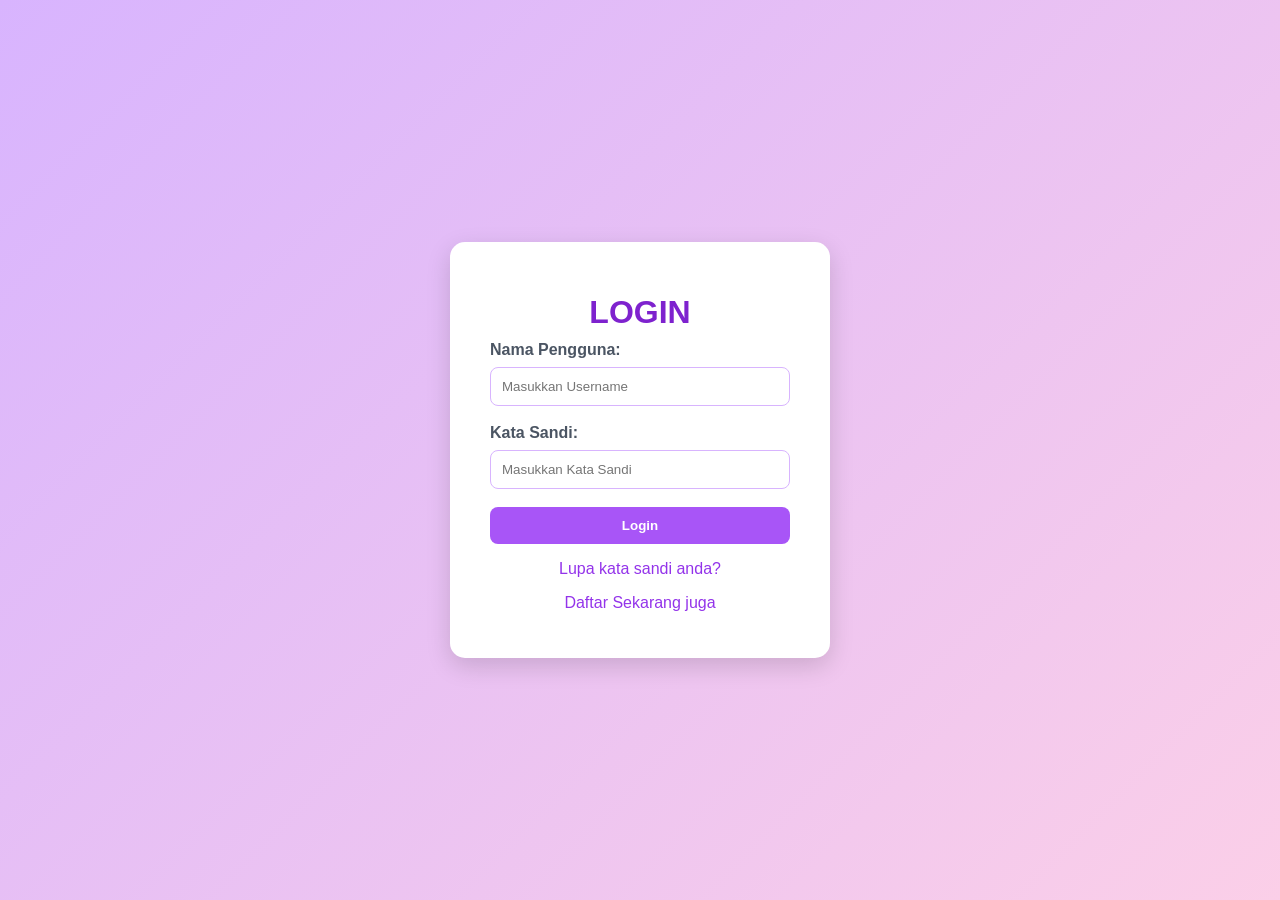
<file: index.html>
<!DOCTYPE html>
<html lang="id">
<head>
    <meta charset="UTF-8">
    <meta name="viewport" content="width=device-width, initial-scale=1.0">
    <title>Form Login</title>
    <link rel="stylesheet" href="style.css">
</head>

<body>

    <div class="login-container">

        <h1>LOGIN</h1>

        <form>

            <label for="username">Nama Pengguna:</label>
            <input 
                type="text" 
                id="username" 
                name="username" 
                placeholder="Masukkan Username"
                required
            >

            <label for="password">Kata Sandi:</label>
            <input 
                type="password" 
                id="password" 
                name="password" 
                placeholder="Masukkan Kata Sandi"
                required
            >

            <button type="submit">Login</button>

            <p>
                <a href="#">Lupa kata sandi anda?</a>
            </p>

            <p>
                <a href="#">Daftar Sekarang juga</a>
            </p>

        </form>

    </div>

</body>
</html>
</file>
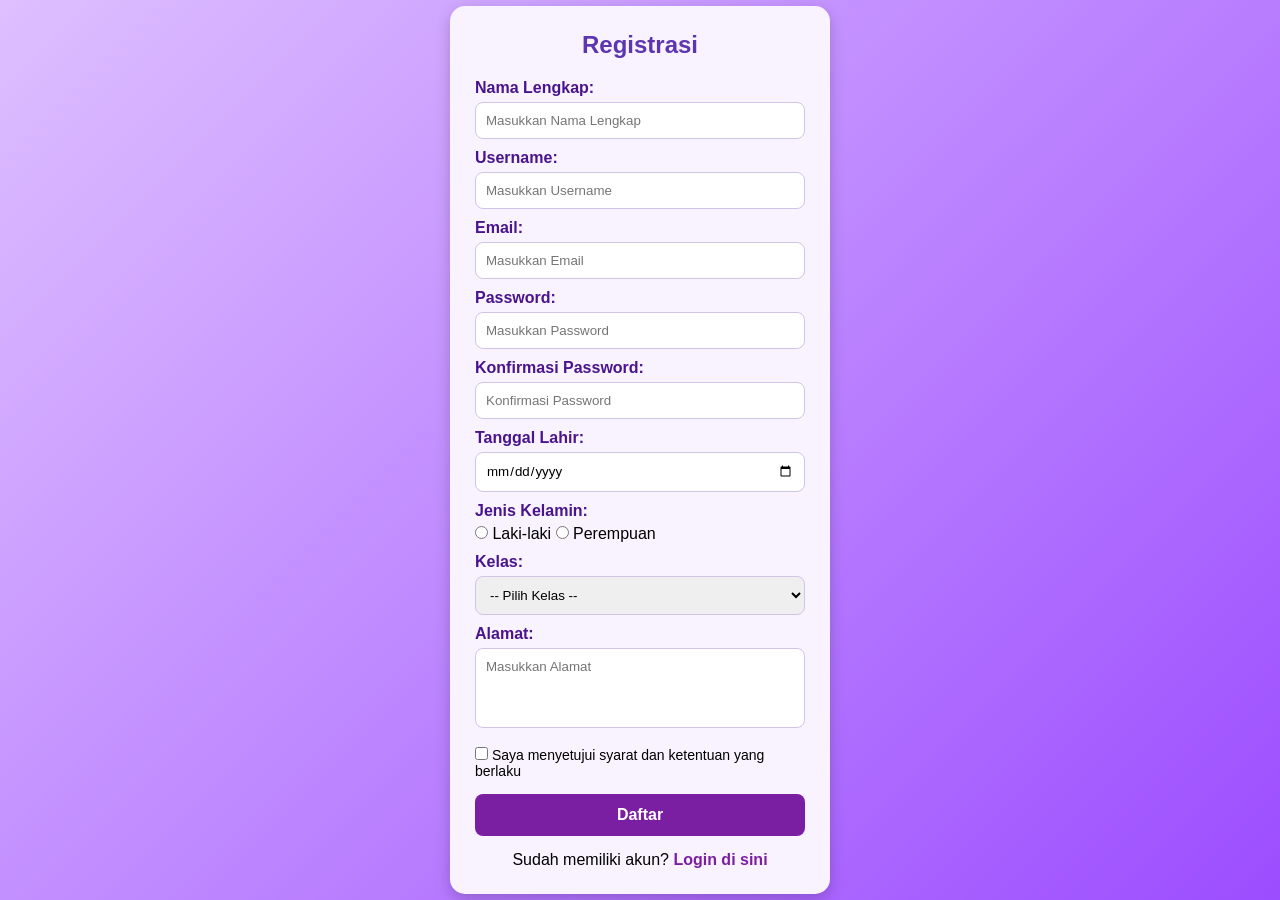
<file: registrasi.html>
<!DOCTYPE html>
<html lang="id">
<head>
    <meta charset="UTF-8">
    <meta name="viewport" content="width=device-width, initial-scale=1.0">
    <title>Form Registrasi</title>
    <link rel="stylesheet" href="registrasi.css">
</head>
<body>

<div class="container">
    <h2>Registrasi</h2>

    <form>
        <label>Nama Lengkap:</label>
        <input type="text" placeholder="Masukkan Nama Lengkap" required>

        <label>Username:</label>
        <input type="text" placeholder="Masukkan Username" required>

        <label>Email:</label>
        <input type="email" placeholder="Masukkan Email" required>

        <label>Password:</label>
        <input type="password" placeholder="Masukkan Password" required>

        <label>Konfirmasi Password:</label>
        <input type="password" placeholder="Konfirmasi Password" required>

        <label>Tanggal Lahir:</label>
        <input type="date">

        <label>Jenis Kelamin:</label>
        <div class="radio-group">
            <input type="radio" name="jk"> Laki-laki
            <input type="radio" name="jk"> Perempuan
        </div>

        <label>Kelas:</label>
        <select required>
            <option value="" disabled selected>-- Pilih Kelas --</option>
            <option>XI PPLG 1</option>
            <option>XI PPLG 2</option>
            <option>XI PPLG 3</option>
            <option>XI PPLG 4</option>
        </select>

        <label>Alamat:</label>
        <textarea placeholder="Masukkan Alamat"></textarea>

        <div class="checkbox">
            <input type="checkbox" required>
            Saya menyetujui syarat dan ketentuan yang berlaku
        </div>

        <button type="submit">Daftar</button>

        <p>Sudah memiliki akun? <a href="#">Login di sini</a></p>
    </form>
</div>

</body>
</html>
</file>
<file: style.css>
body {
    font-family: Arial, sans-serif;
    background: linear-gradient(135deg, #d8b4fe, #fbcfe8);
    min-height: 100vh;
    margin: 0;
    display: flex;
    justify-content: center;
    align-items: center;
}

.login-container {
    width: 300px;
    padding: 30px 40px;
    background-color: #ffffff;
    border-radius: 15px;
    box-shadow: 0 8px 25px rgba(0, 0, 0, 0.15);
}

h1 {
    text-align: center;
    color: #7e22ce;
    margin-bottom: 10px;
}

.logo {
    display: block;
    width: 90px;
    height: 90px;
    object-fit: contain;
    margin: 10px auto 25px;
}

label {
    color: #4b5563;
    font-weight: bold;
}

input[type="text"],
input[type="password"] {
    width: 100%;
    padding: 11px;
    margin: 8px 0 18px;
    border: 1px solid #d8b4fe;
    border-radius: 8px;
    box-sizing: border-box;
    outline: none;
}

input[type="text"]:focus,
input[type="password"]:focus {
    border-color: #a855f7;
}

button[type="submit"] {
    width: 100%;
    padding: 11px;
    background-color: #a855f7;
    color: white;
    border: none;
    border-radius: 8px;
    cursor: pointer;
    font-weight: bold;
}

button[type="submit"]:hover {
    background-color: #7e22ce;
}

p {
    text-align: center;
}

a {
    color: #9333ea;
    text-decoration: none;
}

a:hover {
    text-decoration: underline;
}

@media (max-width: 600px) {
    .login-container {
        width: 80%;
    }

    input[type="text"],
    input[type="password"],
    button[type="submit"] {
        font-size: 16px;
    }
}
</file>
<file: registrasi.css>
*{
    margin:0;
    padding:0;
    box-sizing:border-box;
    font-family:Arial, sans-serif;
}

body{
    background: linear-gradient(135deg, #debfff, #9c4dff);
    display:flex;
    justify-content:center;
    align-items:center;
    min-height:100vh;
}

.container{
    width:380px;
    background:#f8f3ff;
    padding:25px;
    border-radius:15px;
    box-shadow:0 5px 15px rgba(0,0,0,0.2);
}

h2{
    text-align:center;
    color:#5e35b1;
    margin-bottom:20px;
}

label{
    display:block;
    margin-top:10px;
    margin-bottom:5px;
    font-weight:bold;
    color:#4a148c;
}

input,
select,
textarea{
    width:100%;
    padding:10px;
    border:1px solid #d1c4e9;
    border-radius:8px;
    outline:none;
}

textarea{
    resize:none;
    height:80px;
}

.radio-group{
    margin-top:5px;
    margin-bottom:10px;
}

.radio-group input{
    width:auto;
}

.checkbox{
    margin:15px 0;
    font-size:14px;
}

.checkbox input{
    width:auto;
}

button{
    width:100%;
    padding:12px;
    background:#7b1fa2;
    color:white;
    border:none;
    border-radius:8px;
    cursor:pointer;
    font-size:16px;
    font-weight:bold;
}

button:hover{
    background:#6a1b9a;
}

p{
    text-align:center;
    margin-top:15px;
}

a{
    color:#7b1fa2;
    text-decoration:none;
    font-weight:bold;
}
</file>
